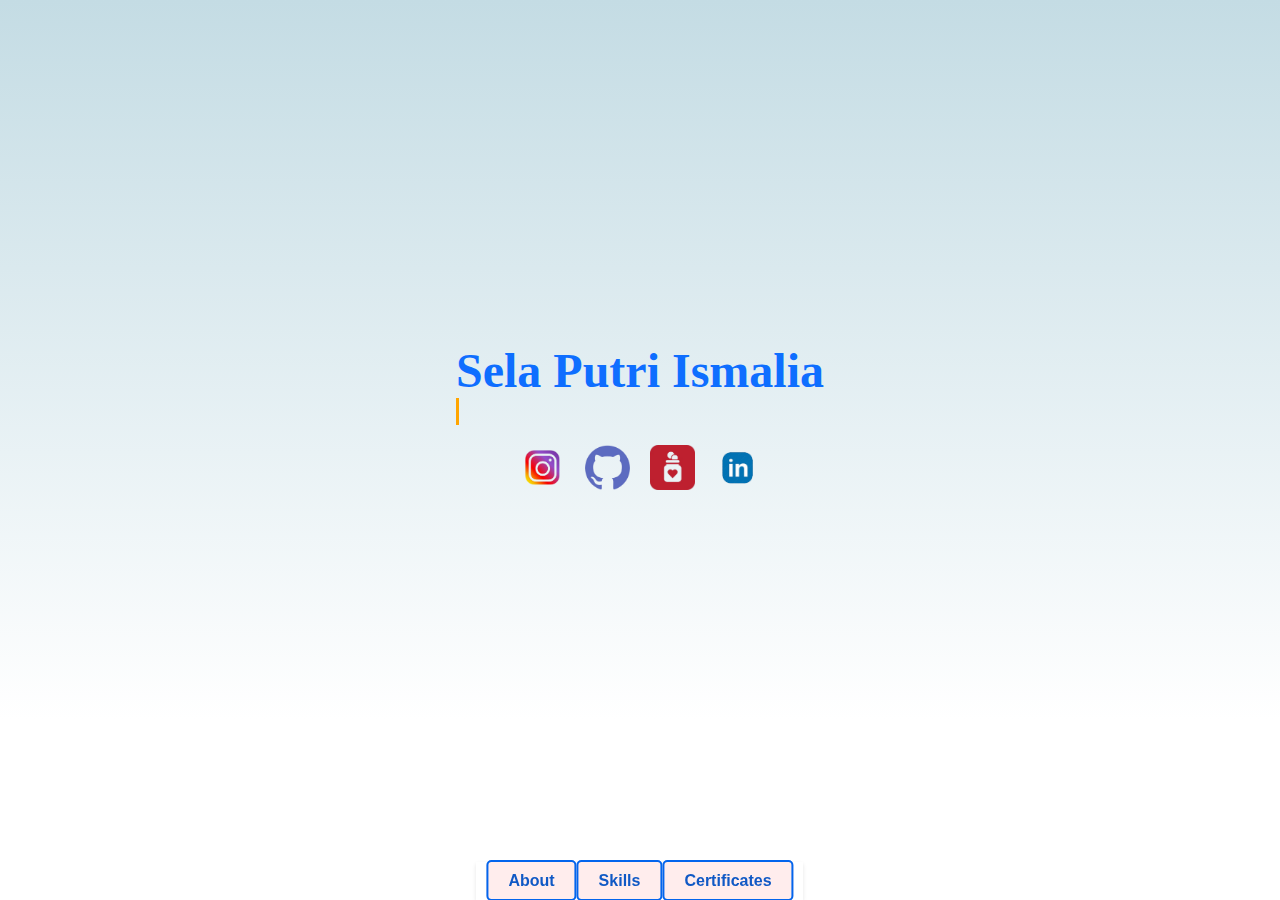
<file: index.html>
<!DOCTYPE html>
<html lang="en">
<head>
    <meta charset="UTF-8">
    <meta name="viewport" content="width=device-width, initial-scale=1.0">
    <title>Fortofolio Sela</title>
    <link rel="stylesheet" href="style.css">
</head>
<body>
    <section class="container">
        <div class="header">
            <br>
            <br>
            <br>
            <br>
            <br>
            <br>
            <br>
            <h1 class="name">Sela Putri Ismalia</h1>
            <h2 class="info">Student of Mulawarman University</h2>
            <div class="social-media">
                <a href=https://www.instagram.com/s_selaputri16><img src="ig2.png" alt="Instagram"></a>
                <a href=https://github.com/selaputriismalia><img src="git2.png" alt="Git Hub"></a>
                <a href=https://trakteer.id/ItsmeD'ARC/link><img src="trak.png" alt="Trakteer"></a>
                <a href="https://www.linkedin.com/in/sela-putri-ismalia-b404862b9/"><img src="in.png" alt="Linked in"></a>
            </div>
        </div>
        <div class="menu" id="menu">
            <nav>
                <ul>
                    <li><a href="about.html">About</a></li>
                    <li><a href="skill.html">Skills</a></li>
                    <li><a href="sertifikat.html">Certificates</a></li>
                </ul>
            </nav>
        </div>
    </section>
</body>
</html>
</file>
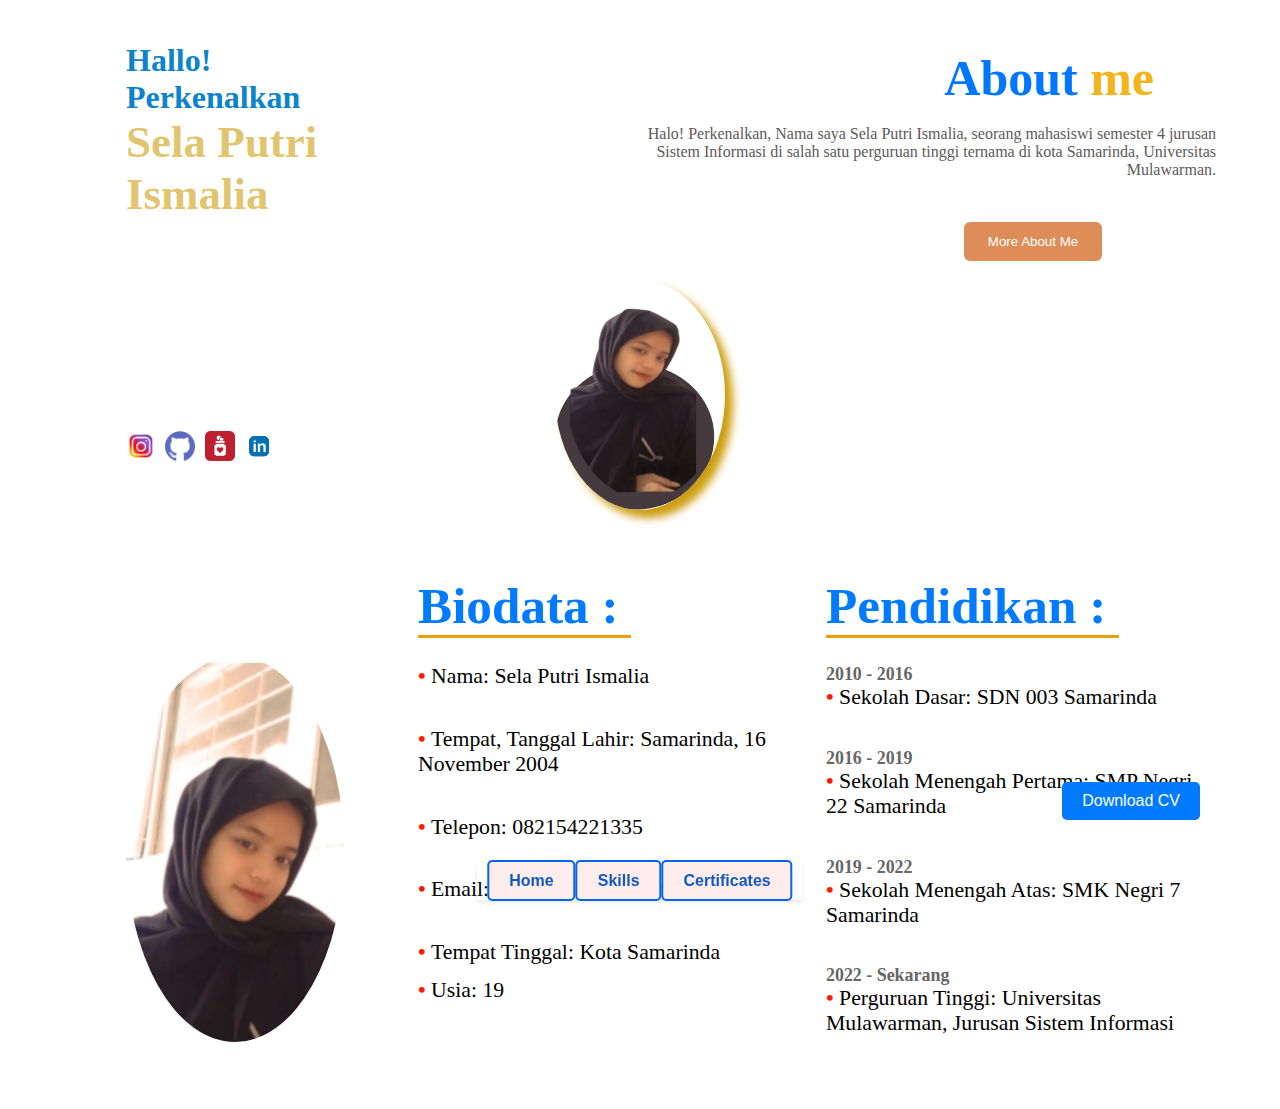
<file: about.html>
<!DOCTYPE html>
<html lang="en">
<head>
  <meta charset="UTF-8">
  <meta name="viewport" content="width=device-width, initial-scale=1.0">
  <title>About Sela</title>
  <link rel="stylesheet" href="style.css">
</head>
<body>
  <section class="container4">
      <div class="left-top">
        <h2>Hallo! <span>Perkenalkan</span></h2>
        <h1>Sela Putri Ismalia</h1>
      </div>
      <div class="center2">
        <div class="profile-image2">
          <img src="akuu3.png" alt="Foto Saya">
        </div>
      </div>
      <div class="right-top2">
          <h2>About <span>me</span></h2>
          <br>
          <p>Halo! Perkenalkan, Nama saya Sela Putri Ismalia, seorang mahasiswi semester 4 jurusan Sistem Informasi di salah satu perguruan tinggi ternama di kota Samarinda, Universitas Mulawarman.</p>
        <button id="moreAboutMeBtn" onclick="scrollToBio()">More About Me</button>
      </div>
      <div class="left-bottom2">
                <a href=https://www.instagram.com/s_selaputri16><img src="ig2.png" alt="Instagram"></a>
                <a href=https://github.com/selaputriismalia><img src="git2.png" alt="Git Hub"></a>
                <a href=https://trakteer.id/ItsmeD'ARC/link><img src="trak.png" alt="Trakteer"></a>
                <a href="#"><img src="in.png" alt="Linked in"></a>
      </div>
      <div class="cv" id="cv">
        <a href="p.pdf" download class="download-button">Download CV</a>
      </div>
      <div class="menu" id="menu">
        <nav>
            <ul>
                <li><a href="index.html">Home</a></li>
                <li><a href="skill.html">Skills</a></li>
                <li><a href="sertifikat.html">Certificates</a></li>
            </ul>
        </nav>
      </div>
  </section>
  <section class="container4" id="bioSection">
    <div class="about-text">
      <img src="aku.jpeg" class="profile-img">
      <div class="biodata">
        <h3>Biodata :</h3>
        <ul>
          <li>Nama: <span>Sela Putri Ismalia</span></li>
          <br>
          <li>Tempat, Tanggal Lahir: <span>Samarinda, 16 November 2004</span></li>
          <br>
          <li>Telepon: <span>082154221335</span></li>
          <br>
          <li>Email: <span>selaaputri2109@gmail.com</span></li>
          <br>
          <li>Tempat Tinggal: <span>Kota Samarinda</span></li>
          <li>Usia: <span>19</span> </li>
        </ul>
      </div>
      <div class="pendidikan">
        <h3>Pendidikan :</h3>
        <ul>
          <h4>2010 - 2016</h4>
          <li>Sekolah Dasar: SDN 003 Samarinda</li>
          <br>
          <h4>2016 - 2019</h4>
          <li>Sekolah Menengah Pertama: SMP Negri 22 Samarinda</li>
          <br>
          <h4>2019 - 2022</h4>
          <li>Sekolah Menengah Atas: SMK Negri 7 Samarinda</li>
          <br>
          <h4>2022 - Sekarang</h4>
          <li>Perguruan Tinggi: Universitas Mulawarman, Jurusan Sistem Informasi</li>
        </ul>
      </div>
    </div>
  </section>

<script>
  function scrollToBio() {
    var element = document.getElementById("bioSection");
    element.scrollIntoView({ behavior: "smooth", block: "start", inline: "nearest" });
  }
</script>

</body>
</html>
</file>
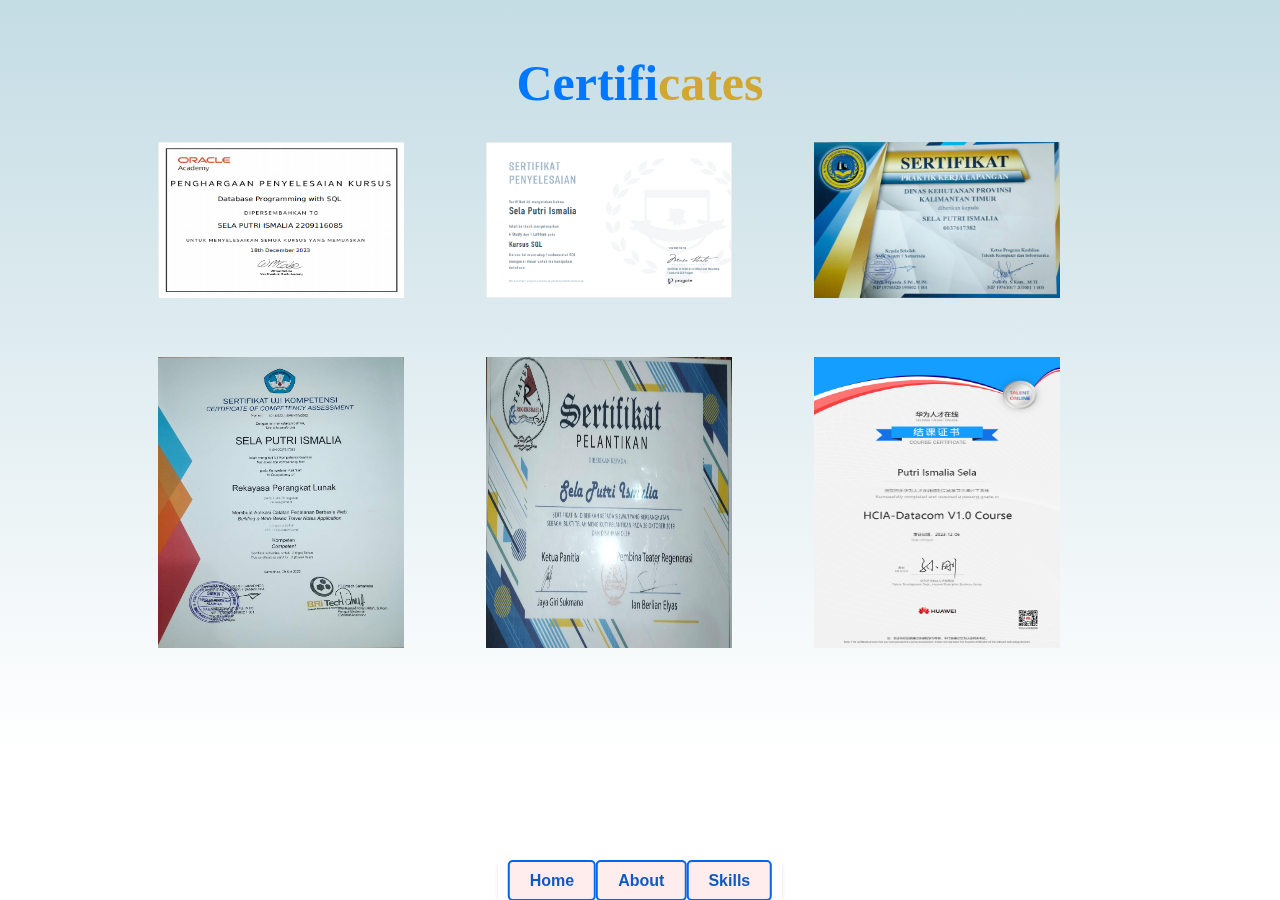
<file: sertifikat.html>
<!DOCTYPE html>
<html lang="en">
<head>
    <meta charset="UTF-8">
    <meta name="viewport" content="width=device-width, initial-scale=1.0">
    <title>Sertifikat Sela</title>
    <link rel="stylesheet" href="style.css">
</head>
<body>
    <section>
        <div class="menu" id="menu">
            <nav>
                <ul>
                    <li><a href="index.html">Home</a></li>
                    <li><a href="about.html">About</a></li>
                    <li><a href="skill.html">Skills</a></li>
                    
                </ul>
            </nav>
        </div>
    </section>

    <section class="certificates" id="certificates">
        <div class="certificates-content">
            <br>
            <br>
            <br>
            <h2>Certifi<span>cates</span></h2>
            <div class="image-container">
                <div class="image-wrapper">
                    <img src="1.png" alt="Teks untuk gambar 1">
                    <div class="image-text">Database</div>
                </div>
                <div class="image-wrapper">
                    <img src="2.png" alt="Teks untuk gambar 2">
                    <div class="image-text">Database</div>
                </div>
                <div class="image-wrapper">
                    <img src="3.jpeg" alt="Teks untuk gambar 3">
                    <div class="image-text">PKL</div>
                </div>
                <div class="image-wrapper">
                    <img src="4.jpeg" alt="Teks untuk gambar 4">
                    <div class="image-text">Website</div>
                </div>
                <div class="image-wrapper">
                    <img src="5.jpeg" alt="Teks untuk gambar 5">
                    <div class="image-text">Teater</div>
                </div>
                <div class="image-wrapper">
                    <img src="6.png" alt="Teks untuk gambar 5">
                    <div class="image-text">Huawei</div>
                </div>
            </div>
        </div>
    
        <script>
            document.addEventListener('DOMContentLoaded', function () {
        const imageWrappers = document.querySelectorAll('.image-wrapper');
    
        imageWrappers.forEach(function (wrapper) {
            const image = wrapper.querySelector('img');
            const imageText = wrapper.querySelector('.image-text');
    

            image.addEventListener('click', function () {
                toggleFullScreen(image);
            });
    
            imageText.addEventListener('click', function () {
                toggleFullScreen(image);
            });
        });
    
        function toggleFullScreen(element) {
            element.classList.toggle('fullscreen');
    
            if (element.classList.contains('fullscreen')) {
                const exitFullscreenButton = document.createElement('div');
                exitFullscreenButton.innerHTML = '&#x2716;'; 
                exitFullscreenButton.className = 'exit-fullscreen-button';
                document.body.appendChild(exitFullscreenButton);
                exitFullscreenButton.addEventListener('click', function () {
                    element.classList.remove('fullscreen');
                    exitFullscreenButton.remove();
                });
            } else {
                const exitFullscreenButton = document.querySelector('.exit-fullscreen-button');
                if (exitFullscreenButton) {
                    exitFullscreenButton.remove();
                }
            }
        }
    });
        </script>
        <script>
            document.addEventListener('DOMContentLoaded', function () {
        const imageWrappers = document.querySelectorAll('.image-wrapper');
    
        imageWrappers.forEach(function (wrapper) {
            const image = wrapper.querySelector('img');
    
            image.addEventListener('click', function () {
                if (!image.classList.contains('fullscreen')) {
                    image.classList.add('fullscreen');
                    const exitFullscreenButton = document.createElement('div');
                    exitFullscreenButton.innerHTML = '&#x2716;';
                    exitFullscreenButton.className = 'exit-fullscreen-button';
                    document.body.appendChild(exitFullscreenButton);
                    exitFullscreenButton.addEventListener('click', function () {
                        image.classList.remove('fullscreen');
                        exitFullscreenButton.remove(); 
                    });
                }
            });
        });
    });
    
        </script>
    </section>
</body>
</html>
</file>
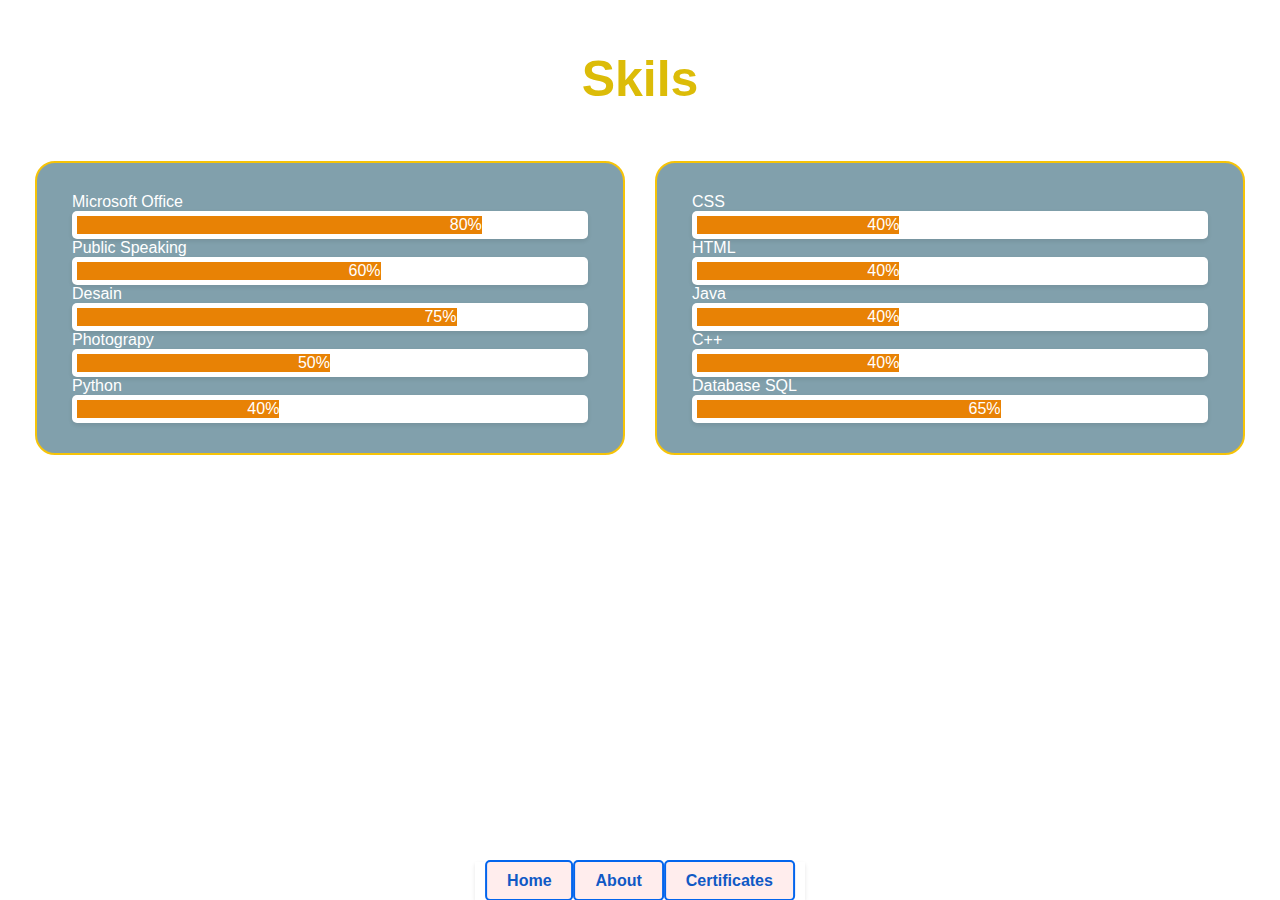
<file: skill.html>
<!DOCTYPE html>
<html lang="en">
<head>
    <meta charset="UTF-8">
    <meta name="viewport" content="width=device-width, initial-scale=1.0">
    <title>Skill Sela</title>
    <link rel="stylesheet" href="style.css">
</head>
<body>

    <section>
        <div class="menu" id="menu">
            <nav>
                <ul>
                    <li><a href="index.html">Home</a></li>
                    <li><a href="about.html">About</a></li>
                    <li><a href="sertifikat.html">Certificates</a></li>
                </ul>
            </nav>
        </div>
    </section>

    <section class="skills" id="skills">
        <h2>Skils</h2>
        <div class="skills-content">
        </div>
        <div class="box">
            <div class="card">
                <i class="fas fa-bars"></i>
                <div class="skil-bar">
                    <p>Microsoft Office</p>
                    <div class="skill-box">
                        <div class="OFICE" data-percent="80">80%</div>
                    </div>
                    <p>Public Speaking</p>
                    <div class="skill-box">
                        <div class="public" data-percent="60">60%</div>
                    </div>
                    <p>Desain</p>
                    <div class="skill-box">
                        <div class="desain" data-percent="75"> 75%</div>
                    </div>
                    <p>Photograpy</p>
                    <div class="skill-box">
                        <div class="photo" data-percent="50">50%</div>
                    </div>
                    <p>Python</p>
                    <div class="skill-box">
                        <div class="python" data-percent="40">40%</div>
                    </div>
                </div>
            </div>
            <div class="card">
                <i class="fas fa-bars"></i>
                <div class="skil-bar">
                    <p>CSS</p>
                    <div class="skill-box">
                        <div class="CSS" data-percent="40">40%</div>
                    </div>
                    <p>HTML</p>
                    <div class="skill-box">
                        <div class="html" data-percent="40">40%</div>
                    </div>
                    <p>Java</p>
                    <div class="skill-box">
                        <div class="java" data-percent="40"> 40%</div>
                    </div>
                    <p>C++</p>
                    <div class="skill-box">
                        <div class="c" data-percent="40">40%</div>
                    </div>
                    <p>Database SQL</p>
                    <div class="skill-box">
                        <div class="sql" data-percent="65">65%</div>
                    </div>
                </div>
            </div>
        </div>
    </section>
</body>
</html>
</file>
<file: style.css>
*{
    margin: 0;
    padding: 0;
    box-sizing: border-box;
}

body, html {
    height: 100%;
}

body {

    margin: 0; 
    padding: 0; 
    font-family: Arial, sans-serif;
}

.container {
    background: linear-gradient(to bottom, #c4dce4, rgb(255, 255, 255));
    height: 80%;
    display: flex;
    flex-direction: column;
    justify-content: center;
    align-items: center;
    padding: 20px; 
    text-align: center; 
}

.name {
    font-size: 3rem; 
    color: rgb(14, 110, 255);
    font-family: Typo Formal Demo;
}

.info {
    font-size: 1.5rem;
    color: rgb(232, 130, 5); 
    font-family: Typo Formal Demo;
    overflow: hidden; 
    border-right: .15em solid orange; 
    white-space: nowrap; 
    width: 0; 
    animation: typing 8s steps(20, end) infinite; 
}

@keyframes typing {
    0% { width: 0; }
    90% { width: 100%; }
    100% { width: 100%; }
}

.menu {
    position: fixed;
    bottom: 0;
    left: 50%;
    transform: translateX(-50%);
    width: auto;
    box-shadow: 0 2px 4px rgba(0, 0, 0, 0.1); 
    z-index: 1000; 
    transition: top 0.3s ease; 
}

.menu nav ul {
    list-style: none;
    display: flex;
    justify-content: space-around;
    align-items: center;
    padding: 10px; }


.menu nav ul li a {
    text-decoration: none;
    color: rgb(16, 89, 197);
    font-weight: bold;
    padding: 10px 20px; 
    border: 2px solid #0365ed; 
    border-radius: 5px;
    transition: all 0.3s ease;
    background-color: rgb(255, 237, 237); 
}

.menu nav ul li a:hover {
    background-color: rgb(232, 130, 5); 
    box-shadow: 0 0 10px rgba(255, 255, 255, 0.1);}

.menu.active {
    top: -60px; 
}


.social-media {
    display: flex;
    justify-content: center;
    align-items: center;
    margin-top: 10px;
}

.social-media a {
    margin: 10px 10px;
    text-decoration: none;
}

.social-media img {
    width: 45px; 
    height: 45px;
}

@media (max-width: 768px) {
    .name {
        font-size: 2rem;
    }
    
    .info {
        font-size: 1.2rem;
    }
    
    .social-media img {
        width: 30px;
        height: 30px;
    }
}

/* _________________________________________________________________________________ */


.container2 {
    background: linear-gradient(to bottom, #c4dce4, rgb(255, 255, 255));
    height: 80%;
    max-width: 100%; 
    margin: 0 auto; 
    display: grid;
    grid-template-columns: 1fr 2fr 1fr;
    grid-template-rows: auto auto;
    grid-gap: 20px;
    padding: 30px;


}
.container4 {
    
    max-width: 85%; 
    margin: 0 auto; 
    display: grid;
    grid-template-columns: 1fr 2fr 1fr;
    grid-template-rows: auto auto;
    grid-gap: 30px;
    padding: 30px;
  }
  

.left-top {
    grid-column: 1 / 2;
    grid-row: 1 / 2;
}

.left-bottom2 {
    grid-column: 1 / 2;
    grid-row: 2 / 3;
}

.left-bottom2 img {
    width: 30px;
    height: 30px;
    margin-right: 5px;
    margin-top: -100px;
}

.left-top h2{
    color: rgb(12, 131, 205);
    
    font-family: Minimalist;
    margin-top: 5%;
    font-size: xx-large;
}

.left-top h1{
    color: rgba(205, 157, 12, 0.607);
    font-family: Cambria;
    font-size: 45px;
}

.center2 {
    grid-column: 2 / 3;
    grid-row: 1 / 2;
    text-align: center;
    margin-top: 250px; 
}

.center2 img {
    width: 170px;
    height: 230px; /* Menyesuaikan tinggi agar foto lebih bulat */
    border-radius: 50%;
    box-shadow: 8px 8px 8px  rgb(205, 157, 12);
    margin-bottom: -20%;

}


.right-top2 {
    grid-column: 3 / 4;
    grid-row: 1 / 2;
}


.right-top2 h2{
    color: #0077ff;
    text-align: right;
    margin-top: 8%;
    right: 5%;
    font-family: Century725 Cn BT;
    font-size: 50px
}
.right-top2 span {
    color: #f3aa00e1;
}

.right-top2 p{
    padding-left: 50%;
    text-align: right;
    position: absolute;
    right: 5%;
    color: rgb(93, 90, 90);
    font-family: Century725 Cn BT;
    font-size:medium;
}
#moreAboutMeBtn {
    display: block; 
    margin: 20px auto; 
    margin-top: 40%;

   
}
#moreAboutMeBtn {
    background-color: #d05f14b5;
    color: white;
    padding: 12px 24px;
    border: none;
    border-radius: 6px;
    cursor: pointer;
    transition: background-color 0.3s ease;
}

#moreAboutMeBtn:hover {
    background-color: #0056b3;
}


.cv h2 {
    font-size: 2rem;
    margin-bottom: 30px;
    color: #fff; 
}

.download-button {
    display: inline-block;
    padding: 10px 20px;
    background-color: #007bff; 
    color: #fff; 
    text-decoration: none;
    border-radius: 5px;
    transition: background-color 0.3s ease;
    position: absolute;
    bottom: 80px;
    right: 80px;
}

.download-button:hover {
    background-color: #0056b3; 
}


@media screen and (max-width: 768px) {
    .left-top h2{
        font-size: 3vw; 
    }

    .left-top h1{
        font-size: 3.5vw; 
    }

    .center2 {
        margin-top: 10vh; 
    }

    .center2 img {
        width: 20vw; 
        height: 20vh; 
        margin-bottom: -5vh; 
        margin-top: 100%
    }

    .right-top2 h2{
        font-size: 4vw; 
        margin-top: 5vw;}

    .right-top2 p{
        font-size: 1.5vw; 
    }

    #moreAboutMeBtn {
        width: 50px;
        height: 50px;
        display: flex;
        justify-content: center;
        align-items: center;
        margin-top: 200%
    }

    .download-button {
        padding: 1vw 2vw; 
        bottom: 8vh; 
        right: 8vw;
        margin-bottom: 15%;
    }

    .left-bottom2 img{
        width: 30px;
        height: 30px;
        display: flex;
        justify-content: center;
        align-items: center;
        margin-top: 10px;
        
    }
}


/* ------------------------------------------------------------------------------------------- */


  
.about-text {
    display: flex;
    flex-direction: row;
    justify-content: flex-start;
    align-items: flex-start;
    width: 85vw; 
}

.profile-img {
    width: 20%; 
    height: auto; 
    border-radius: 50%; 
    margin-top: 12%;
    margin-right: 5%;
}

.biodata,
.pendidikan {
    margin-left: 20px;
    width: 40%; 
}

.biodata h3,
.pendidikan h3 {
    border-bottom: 3px solid rgb(233, 160, 4);
    display: inline-block;
    font-size: 4vw; 
    font-family: Aptos Narrow;
    color: #007bff;
    margin-top: 4vw; }

.biodata h3::after,
.pendidikan h3::after {
    content: '\00a0'; 
}

.biodata ul,
.pendidikan ul {
    list-style-type: none;
    padding: 0;
    font-size: 1.7vw;
    margin-top: 2vw; 
    font-family: Aptos Narrow;
}

.biodata ul li,
.pendidikan ul li {
    margin-bottom: 1vw; 
}

.pendidikan ul h4 {
    font-size: 1.4vw; 
    color: #666;
    font-family: Cambria;
}

.biodata ul li::before,
.pendidikan ul li::before {
    content: '• ';
    color: #ff1900; 
    font-weight: bold;
    animation: shine 2s infinite alternate; 
}

@keyframes shine {
    0% {
        color: #ff0000; 
        text-shadow: 0 0 8.5vw #ff0000, 0 0 8.5vw #ff0000; 
    }
    100% {
        color: #ffff66; 
        text-shadow: 0 0 8.5vw #ffff66, 0 0 8.5vw #ffff66; 
    }
}


  
/* ___________________________________________________________________________________________________________ */

.skills {
    color: rgb(232, 130, 5);
    padding: 50px 20px; 
    text-align: center;
}

.skills-content {
    max-width: 800px; 
    margin: 0 center; 
}

.skills h2{
    color: #dcbc08;
    font-size: 50px;
}

.skil-kotak{
    color: white;
    font-size: 25px;
}

.skill-item {
    margin-bottom: 20px;
    background-color: #fff;
    padding: 20px;
    border-radius: 5px;
    box-shadow: 0 2px 4px rgba(0, 0, 0, 0.1); 
}

.skill-item h3 {
    font-size: 100px;
    margin-bottom: 10px;
}

.skill-item p {
    font-size: 1rem;
    color: #666;
}

.skil-bar {
    padding-top: 10px;
    padding-bottom: 10px;
    color: white;
}

.skil-bar p {
    text-align: left;
}

.skill-box {
    text-align: right; 
    width: 100%; 
    background-color: white;
    padding: 5px; 
    border-radius: 5px;
    box-shadow: 0 2px 4px rgba(24, 23, 23, 0.1);
}

.html {
    width: 40%; 
    background-color: rgb(232, 130, 5);
}

.OFICE{
    width: 80%; 
    background-color: rgb(232, 130, 5);
}
.public{
    width: 60%; 
    background-color: rgb(232, 130, 5);
}

.desain{
    width: 75%;
    background-color: rgb(232, 130, 5);
}

.photo{
    width: 50%; 
    background-color: rgb(232, 130, 5);
}

.python{
    width: 40%; 
    background-color: rgb(232, 130, 5);
}
.CSS{
    width: 40%; 
    background-color: rgb(232, 130, 5);
}
.java{
    width: 40%; 
    background-color: rgb(232, 130, 5);
}
.c{
    width: 40%; 
    background-color: rgb(232, 130, 5);
}
.sql{
    width: 60%; 
    background-color: rgb(232, 130, 5);
}
.box {
    display: flex;
    justify-content: center;
    align-items: center;
    min-height: 400px;
}



@media (max-width: 768px) {
    .skill-item {
        width: 100%; 
    }
}


.card{
    height: auto;
    width: 650px;
    padding: 20px 35px;
    background: #507a8cb7;
    border-radius: 20px;
    margin: 15px;
    padding: relative;
    overflow: hidden;
    text-align: center;
    border: 2px solid rgb(246, 195, 8);
}

.certificates{
    background: linear-gradient(to bottom, #c4dce4, rgb(255, 255, 255));
    
}

.image-container {
    
    display: flex;
    flex-wrap: wrap;
    justify-content: center;
    padding: 20px; 
    box-sizing: border-box; 
    margin-right: 10%;
    margin-left: 10%;

    
}

.image-wrapper {
    position: relative;
    margin: 10px; 
    width: calc(33.33% - 20px); 
}

.image-wrapper img {
    width: 100%;
    height: auto;
    transition: filter 0.3s ease; 
}

.image-wrapper:hover img {
    filter: blur(3px); 
}

.certificates-content h2{
    color: #0077ff;
    text-align: center;
    font-family: Arial Black;
    font-size: 50px

}

.certificates-content span{
    color: #d49a06cf;
    font-family: Arial Black;
   
}

.image-text {
    position: absolute;
    top: 35%;
    left: 40%;
    transform: translate(-50%, -50%);
    color: white;
    font-size: 3vw; 
    font-weight: bold;
    text-align: center;
    background-color: rgba(73, 71, 71, 0.487);
    padding: 2% 10%; 
    border-radius: 5px;
    opacity: 0;
    transition: opacity 0.3s ease; 
}

@media (max-width: 768px) {
    .image-text {
        font-size: 1vw; 
        padding: 4% 10%; 
    }
}

@media (max-width: 480px) {
    .image-text {
        font-size: 1vw; 
        padding: 6% 10%; }
}


.image-wrapper:hover .image-text {
    opacity: 1; /
}

.fullscreen {
    position: fixed;
    top: 10%;
    left: 10%;
    width: 90%;
    height: 90%;
    z-index: 9999;
    object-fit: contain; 
    background-color: rgba(165, 165, 165, 0.9); 
    cursor: pointer;
}

.exit-fullscreen-button {
    position: fixed;
    top: 20px;
    right: 20px;
    z-index: 10000;
    cursor: pointer;
    color: rgb(249, 4, 4);
    font-size: 24px;
}

.image-wrapper img {
    width: 80%;
    height: 80%;
    transition: filter 0.3s ease; 
}

.image-wrapper:hover img {
    filter: none; 
}

.image-wrapper.fullscreen img {
    transform: scale(0.9);
    filter: none; }
</file>
